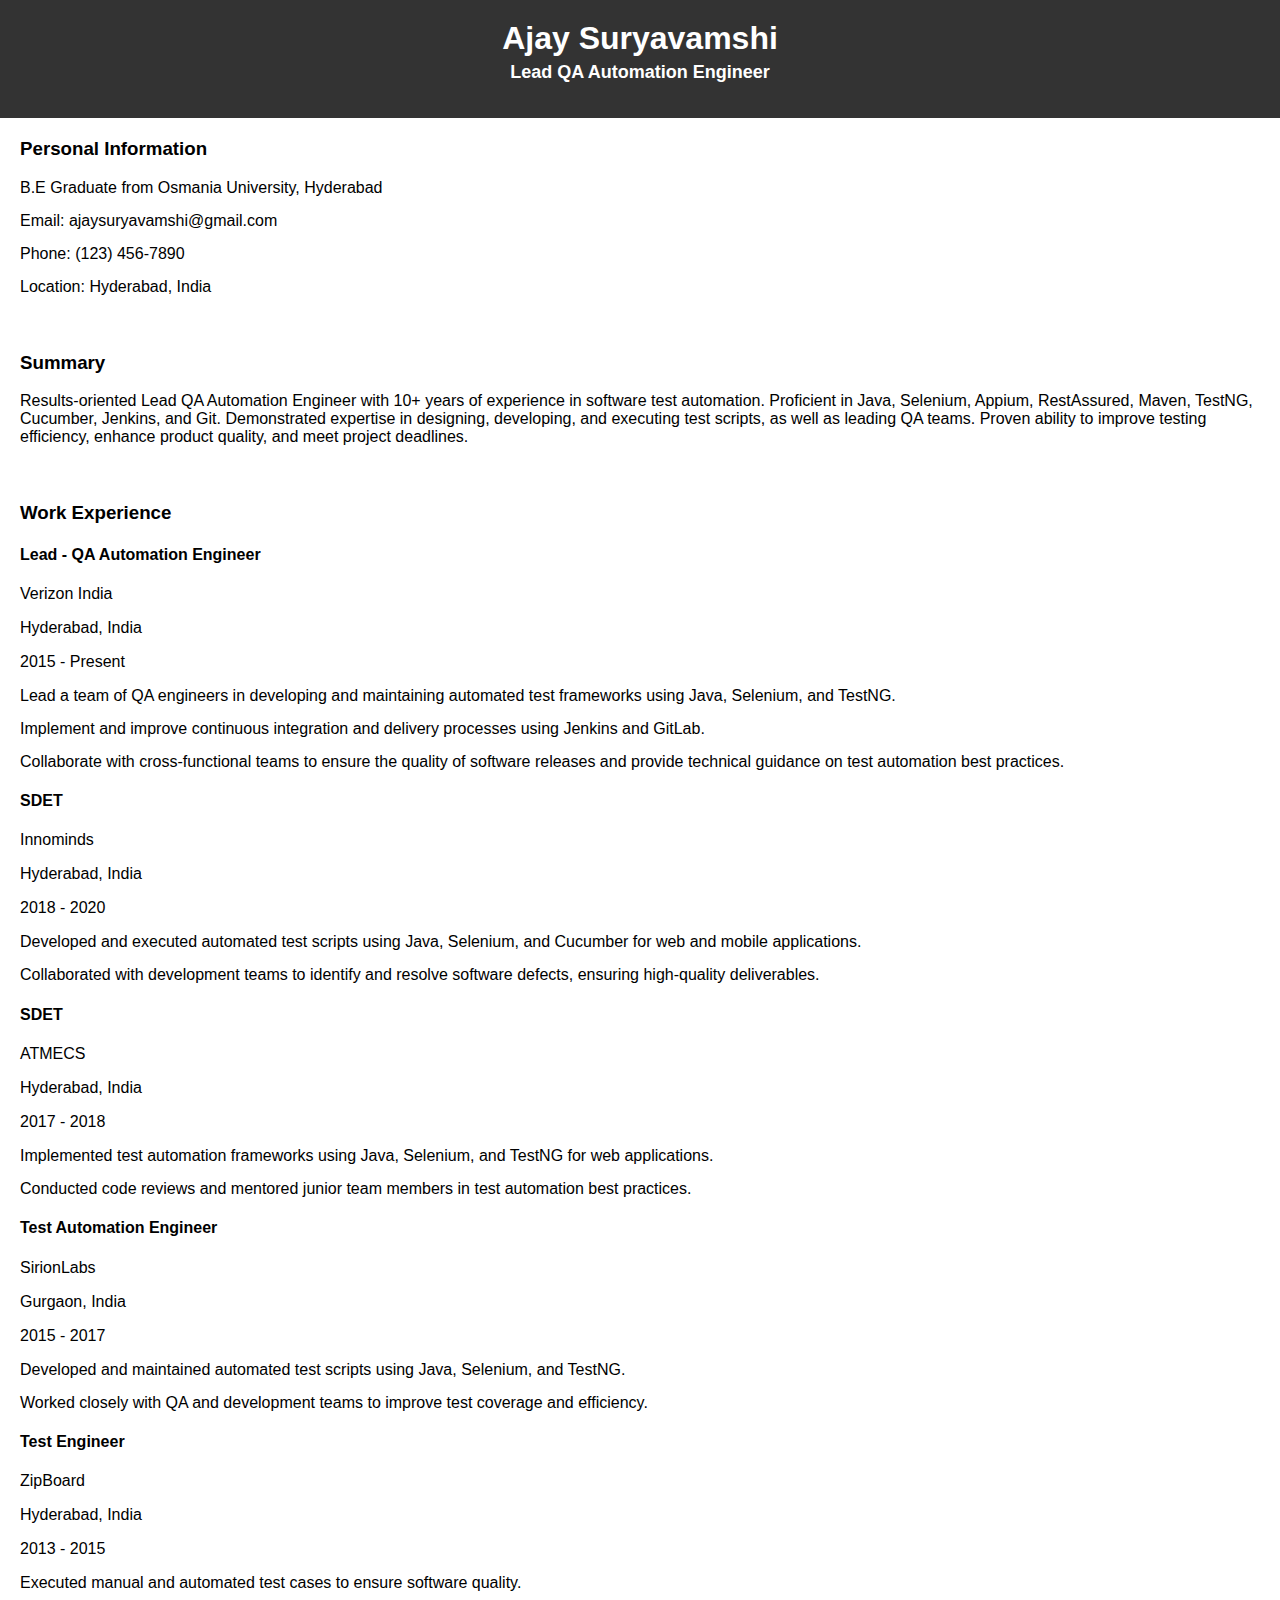
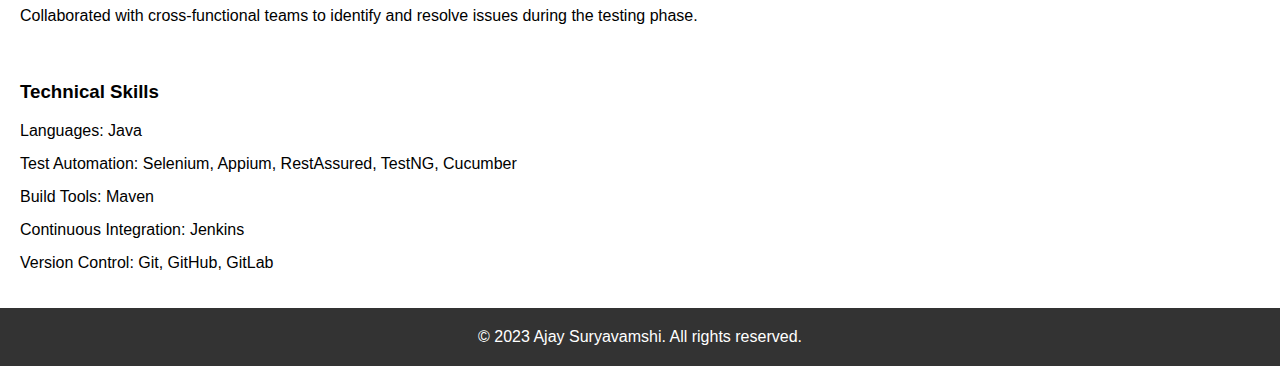
<file: index.html>
<!DOCTYPE html>
<html lang="en">

<head>
  <meta charset="UTF-8">
  <meta name="viewport" content="width=device-width, initial-scale=1.0">
  <title>Ajay Suryavamshi - Resume</title>
  <link rel="stylesheet" href="styles.css">
</head>

<body>
  <header>
    <h1>Ajay Suryavamshi</h1>
    <h2>Lead QA Automation Engineer</h2>
  </header>

  <section id="personal-info">
    <h3>Personal Information</h3>
    <ul>
      <li>B.E Graduate from Osmania University, Hyderabad</li>
      <li>Email: ajaysuryavamshi@gmail.com</li>
      <li>Phone: (123) 456-7890</li>
      <li>Location: Hyderabad, India</li>
    </ul>
  </section>

  <section id="summary">
    <h3>Summary</h3>
    <p>Results-oriented Lead QA Automation Engineer with 10+ years of experience in software test automation. Proficient
      in Java, Selenium, Appium, RestAssured, Maven, TestNG, Cucumber, Jenkins, and Git. Demonstrated expertise in
      designing, developing, and executing test scripts, as well as leading QA teams. Proven ability to improve testing
      efficiency, enhance product quality, and meet project deadlines.</p>
  </section>

  <section id="work-experience">
    <h3>Work Experience</h3>
    <ul>
      <li>
        <h4>Lead - QA Automation Engineer</h4>
        <p>Verizon India</p>
        <p>Hyderabad, India</p>
        <p>2015 - Present</p>
        <ul>
          <li>Lead a team of QA engineers in developing and maintaining automated test frameworks using Java, Selenium,
            and TestNG.</li>
          <li>Implement and improve continuous integration and delivery processes using Jenkins and GitLab.</li>
          <li>Collaborate with cross-functional teams to ensure the quality of software releases and provide technical
            guidance on test automation best practices.</li>
        </ul>
      </li>
      <li>
        <h4>SDET</h4>
        <p>Innominds</p>
        <p>Hyderabad, India</p>
        <p>2018 - 2020</p>
        <ul>
          <li>Developed and executed automated test scripts using Java, Selenium, and Cucumber for web and mobile
            applications.</li>
          <li>Collaborated with development teams to identify and resolve software defects, ensuring high-quality
            deliverables.</li>
        </ul>
      </li>
      <li>
        <h4>SDET</h4>
        <p>ATMECS</p>
        <p>Hyderabad, India</p>
        <p>2017 - 2018</p>
        <ul>
          <li>Implemented test automation frameworks using Java, Selenium, and TestNG for web applications.</li>
          <li>Conducted code reviews and mentored junior team members in test automation best practices.</li>
        </ul>
      </li>
      <li>
        <h4>Test Automation Engineer</h4>
        <p>SirionLabs</p>
        <p>Gurgaon, India</p>
        <p>2015 - 2017</p>
        <ul>
          <li>Developed and maintained automated test scripts using Java, Selenium, and TestNG.</li>
          <li>Worked closely with QA and development teams to improve test coverage and efficiency.</li>
        </ul>
      </li>
      <li>
        <h4>Test Engineer</h4>
        <p>ZipBoard</p>
        <p>Hyderabad, India</p>
        <p>2013 - 2015</p>
        <ul>
          <li>Executed manual and automated test cases to ensure software quality.</li>
          <li>Collaborated with cross-functional teams to identify and resolve issues during the testing phase.</li>
        </ul>
      </li>
    </ul>
  </section>

  <section id="technical-skills">
    <h3>Technical Skills</h3>
    <ul>
      <li>Languages: Java</li>
      <li>Test Automation: Selenium, Appium, RestAssured, TestNG, Cucumber</li>
      <li>Build Tools: Maven</li>
      <li>Continuous Integration: Jenkins</li>
      <li>Version Control: Git, GitHub, GitLab</li>
    </ul>
  </section>

  <footer>
    <p>&copy; 2023 Ajay Suryavamshi. All rights reserved.</p>
  </footer>

  <script src="script.js"></script>
</body>

</html>
</file>
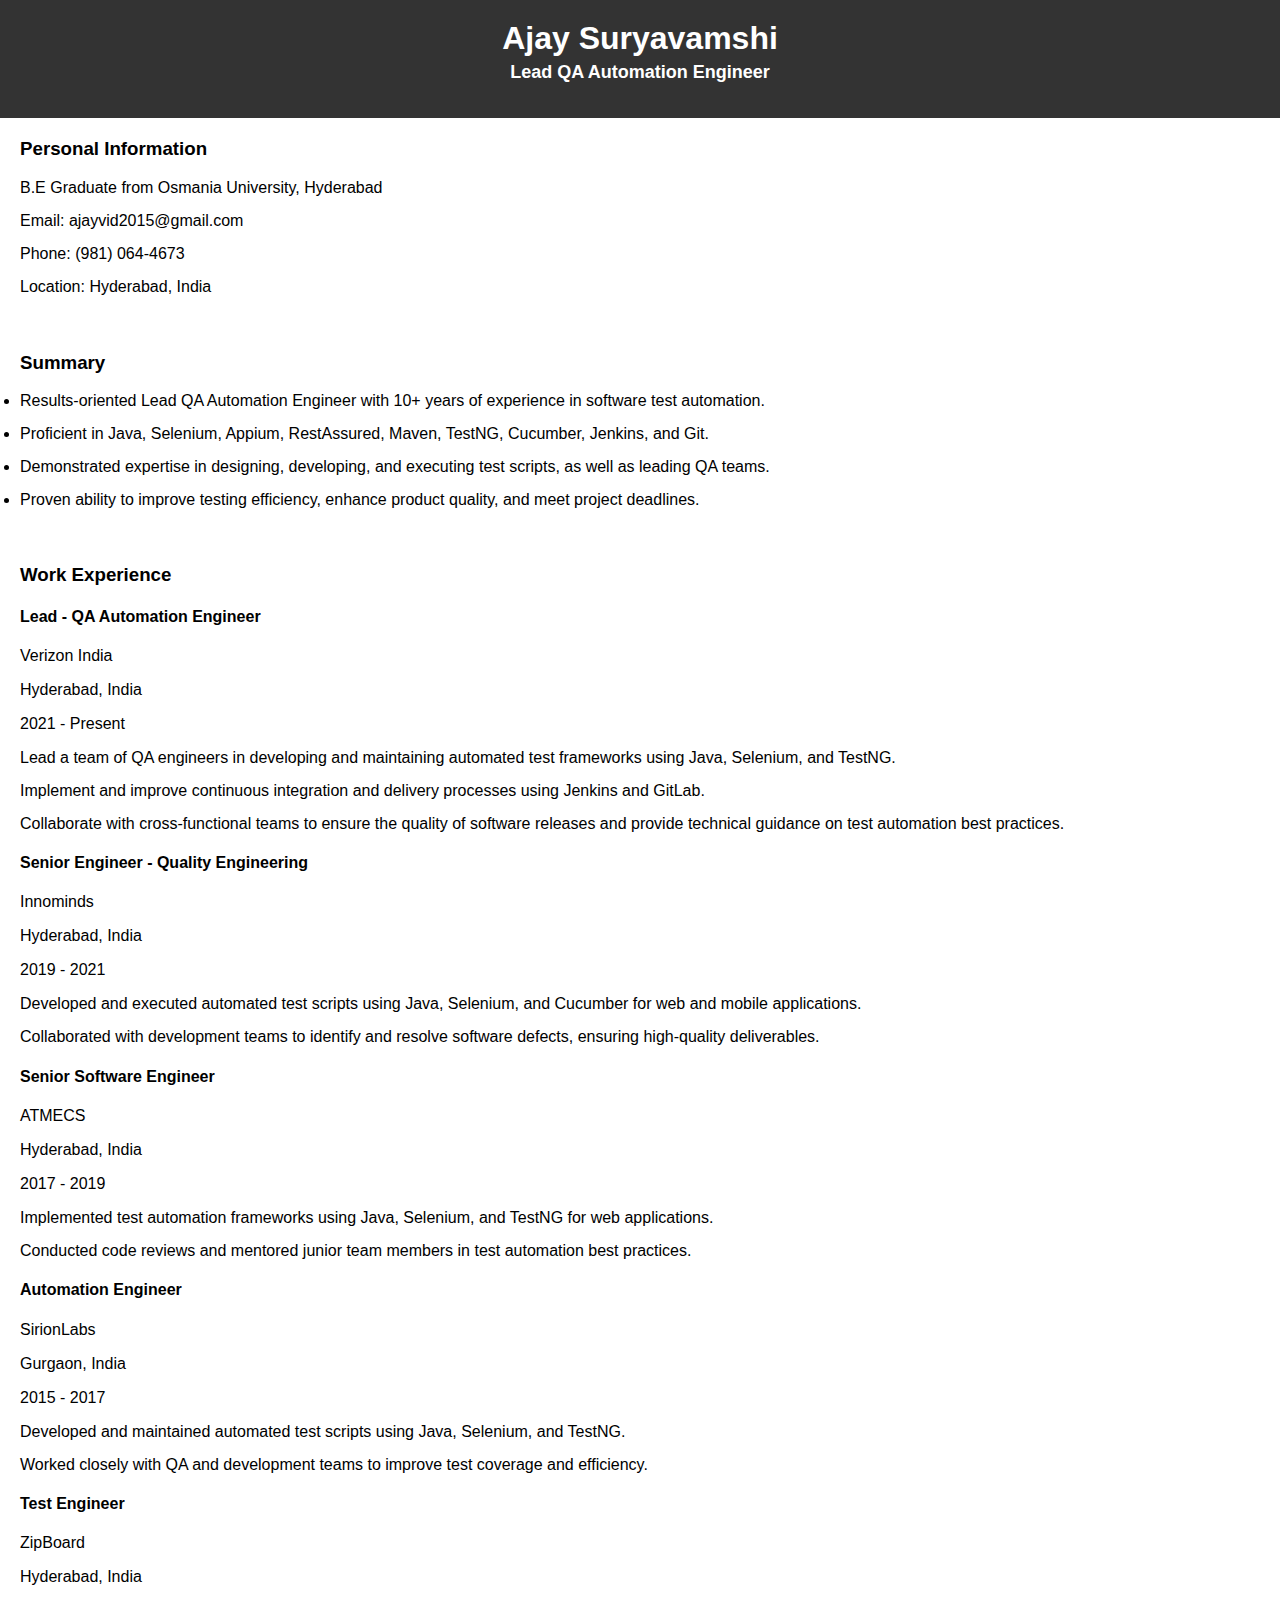
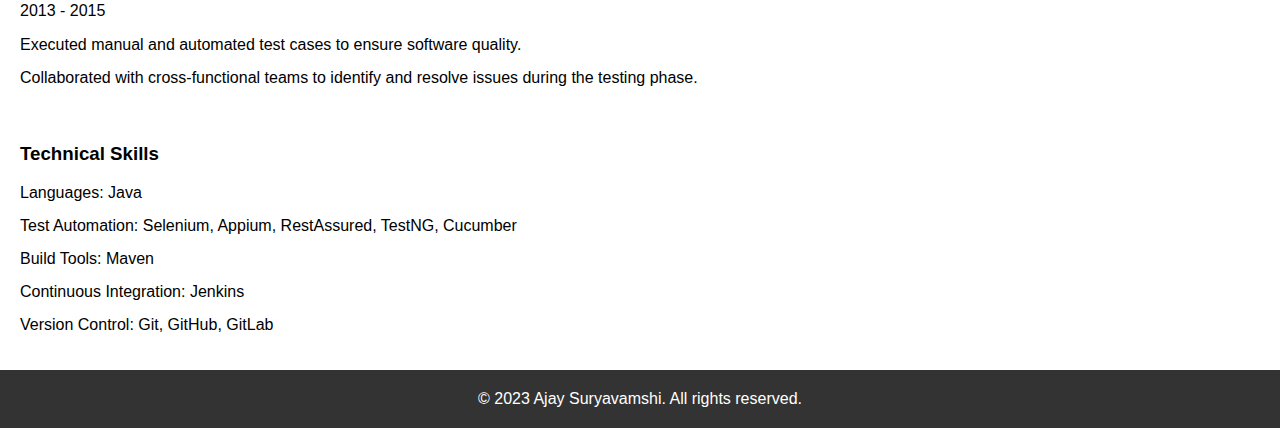
<file: resume/index.html>
<!DOCTYPE html>
<html lang="en">

<head>
  <meta charset="UTF-8">
  <meta name="viewport" content="width=device-width, initial-scale=1.0">
  <title>Ajay Suryavamshi - Resume</title>
  <link rel="stylesheet" href="styles.css">
</head>

<body>
  <header>
    <h1>Ajay Suryavamshi</h1>
    <h2>Lead QA Automation Engineer</h2>
  </header>

  <section id="personal-info">
    <h3>Personal Information</h3>
    <ul>
      <li>B.E Graduate from Osmania University, Hyderabad</li>
      <li>Email: ajayvid2015@gmail.com</li>
      <li>Phone: (981) 064-4673</li>
      <li>Location: Hyderabad, India</li>
    </ul>
  </section>

  <section id="summary">
    <h3>Summary</h3>
    <p>
      <li> Results-oriented Lead QA Automation Engineer with 10+ years of experience in software test automation. </li>
      <li> Proficient in Java, Selenium, Appium, RestAssured, Maven, TestNG, Cucumber, Jenkins, and Git. </li>
      <li> Demonstrated expertise in designing, developing, and executing test scripts, as well as leading QA teams. </li>
      <li> Proven ability to improve testing efficiency, enhance product quality, and meet project deadlines. </li>
  </section>

  <section id="work-experience">
    <h3>Work Experience</h3>
    <ul>
      <li>
        <h4>Lead - QA Automation Engineer</h4>
        <p>Verizon India</p>
        <p>Hyderabad, India</p>
        <p>2021 - Present</p>
        <ul>
          <li>Lead a team of QA engineers in developing and maintaining automated test frameworks using Java, Selenium,
            and TestNG.</li>
          <li>Implement and improve continuous integration and delivery processes using Jenkins and GitLab.</li>
          <li>Collaborate with cross-functional teams to ensure the quality of software releases and provide technical
            guidance on test automation best practices.</li>
        </ul>
      </li>
      <li>
        <h4>Senior Engineer - Quality Engineering</h4>
        <p>Innominds</p>
        <p>Hyderabad, India</p>
        <p>2019 - 2021</p>
        <ul>
          <li>Developed and executed automated test scripts using Java, Selenium, and Cucumber for web and mobile
            applications.</li>
          <li>Collaborated with development teams to identify and resolve software defects, ensuring high-quality
            deliverables.</li>
        </ul>
      </li>
      <li>
        <h4>Senior Software Engineer</h4>
        <p>ATMECS</p>
        <p>Hyderabad, India</p>
        <p>2017 - 2019</p>
        <ul>
          <li>Implemented test automation frameworks using Java, Selenium, and TestNG for web applications.</li>
          <li>Conducted code reviews and mentored junior team members in test automation best practices.</li>
        </ul>
      </li>
      <li>
        <h4>Automation Engineer</h4>
        <p>SirionLabs</p>
        <p>Gurgaon, India</p>
        <p>2015 - 2017</p>
        <ul>
          <li>Developed and maintained automated test scripts using Java, Selenium, and TestNG.</li>
          <li>Worked closely with QA and development teams to improve test coverage and efficiency.</li>
        </ul>
      </li>
      <li>
        <h4>Test Engineer</h4>
        <p>ZipBoard</p>
        <p>Hyderabad, India</p>
        <p>2013 - 2015</p>
        <ul>
          <li>Executed manual and automated test cases to ensure software quality.</li>
          <li>Collaborated with cross-functional teams to identify and resolve issues during the testing phase.</li>
        </ul>
      </li>
    </ul>
  </section>

  <section id="technical-skills">
    <h3>Technical Skills</h3>
    <ul>
      <li>Languages: Java</li>
      <li>Test Automation: Selenium, Appium, RestAssured, TestNG, Cucumber</li>
      <li>Build Tools: Maven</li>
      <li>Continuous Integration: Jenkins</li>
      <li>Version Control: Git, GitHub, GitLab</li>
    </ul>
  </section>

  <footer>
    <p>&copy; 2023 Ajay Suryavamshi. All rights reserved.</p>
  </footer>

  <script src="script.js"></script>
</body>

</html>
</file>
<file: styles.css>
/* Add your custom CSS styles here */

body {
    font-family: Arial, sans-serif;
    margin: 0;
    padding: 0;
  }
  
  header {
    background-color: #333;
    color: #fff;
    padding: 20px;
    text-align: center;
  }
  
  h1 {
    margin: 0;
  }
  
  h2 {
    margin-top: 5px;
    font-size: 18px;
  }
  
  section {
    padding: 20px;
  }
  
  section h3 {
    margin-top: 0;
  }
  
  section ul {
    list-style-type: none;
    padding-left: 0;
  }
  
  section li {
    margin-bottom: 15px;
  }
  
  footer {
    background-color: #333;
    color: #fff;
    padding: 20px;
    text-align: center;
  }
  
  footer p {
    margin: 0;
  }
</file>
<file: resume/styles.css>
/* Add your custom CSS styles here */

body {
    font-family: Arial, sans-serif;
    margin: 0;
    padding: 0;
  }
  
  header {
    background-color: #333;
    color: #fff;
    padding: 20px;
    text-align: center;
  }
  
  h1 {
    margin: 0;
  }
  
  h2 {
    margin-top: 5px;
    font-size: 18px;
  }
  
  section {
    padding: 20px;
  }
  
  section h3 {
    margin-top: 0;
  }
  
  section ul {
    list-style-type: none;
    padding-left: 0;
  }
  
  section li {
    margin-bottom: 15px;
  }
  
  footer {
    background-color: #333;
    color: #fff;
    padding: 20px;
    text-align: center;
  }
  
  footer p {
    margin: 0;
  }
</file>
